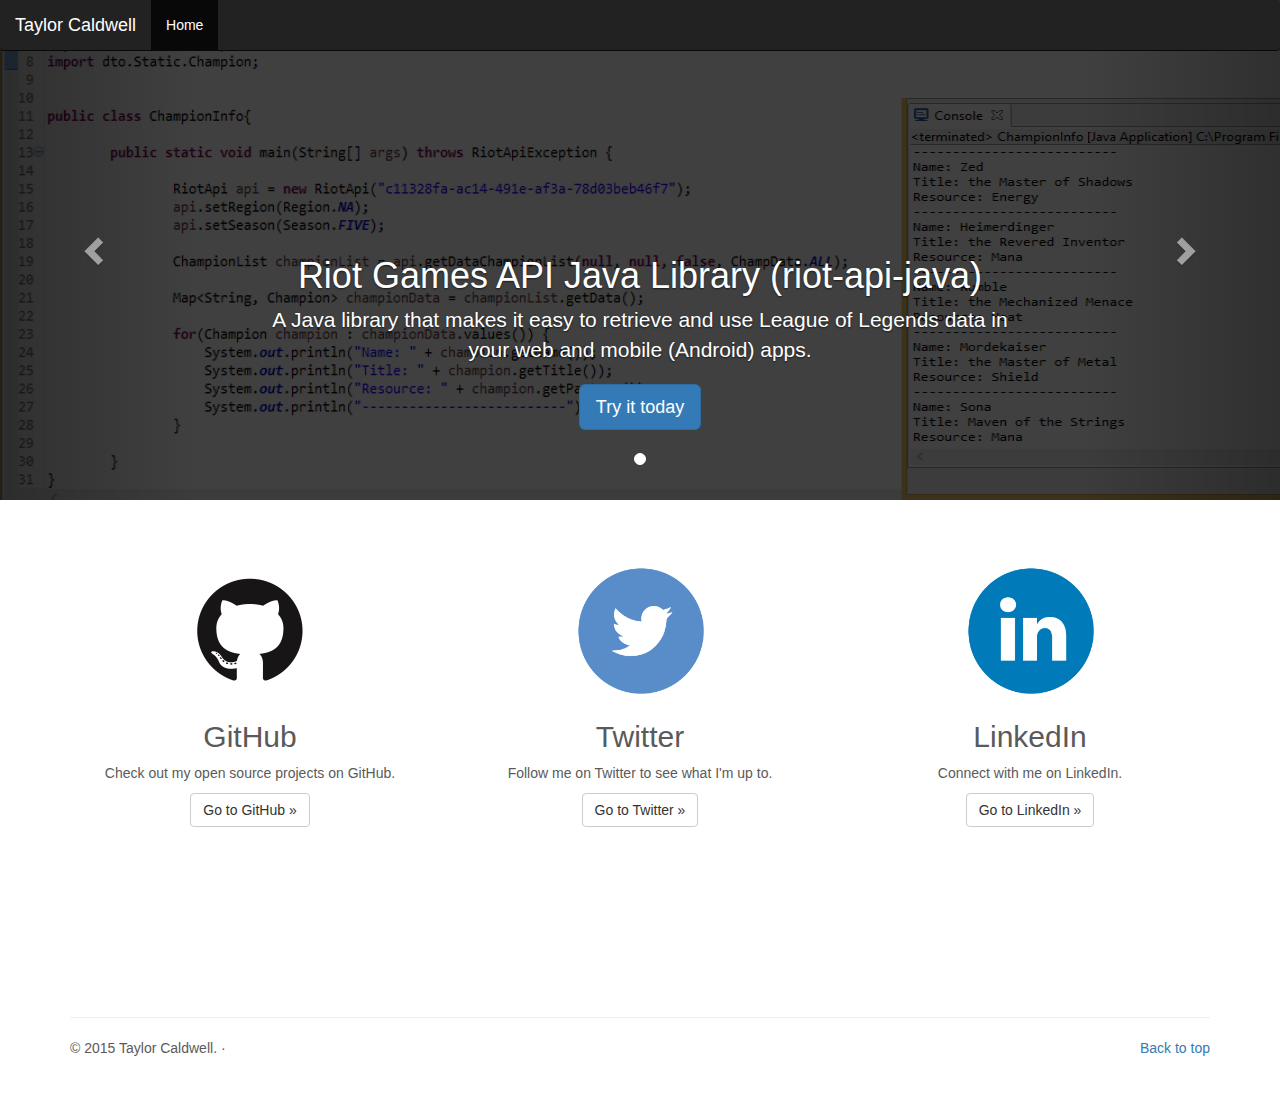
<file: old.html>
<!DOCTYPE html>
<html lang="en">
  <head>
    <meta charset="utf-8">
    <meta http-equiv="X-UA-Compatible" content="IE=edge">
    <meta name="viewport" content="width=device-width, initial-scale=1">
    <meta name="description" content="">
    <meta name="author" content="Taylor Caldwell">
    <link rel="icon" href="favicon.ico">

    <title>rithms.im</title>

    <!-- Bootstrap core CSS -->
    <link href="dist/css/bootstrap.min.css" rel="stylesheet">

    <!-- HTML5 shim and Respond.js for IE8 support of HTML5 elements and media queries -->
    <!--[if lt IE 9]>
      <script src="https://oss.maxcdn.com/html5shiv/3.7.2/html5shiv.min.js"></script>
      <script src="https://oss.maxcdn.com/respond/1.4.2/respond.min.js"></script>
    <![endif]-->

    <!-- Custom styles for this template -->
    <link href="carousel.css" rel="stylesheet">
  </head>
<!-- NAVBAR
================================================== -->
  <body>
    <div class="navbar-wrapper">
      <div class="container">

        <nav class="navbar navbar-inverse navbar-fixed-top">
          <div class="container">
            <div class="navbar-header">
              <button type="button" class="navbar-toggle collapsed" data-toggle="collapse" data-target="#navbar" aria-expanded="false" aria-controls="navbar">
                <span class="sr-only">Toggle navigation</span>
                <span class="icon-bar"></span>
                <span class="icon-bar"></span>
                <span class="icon-bar"></span>
              </button>
              <a class="navbar-brand" href="#">Taylor Caldwell</a>
            </div>
            <div id="navbar" class="navbar-collapse collapse">
              <ul class="nav navbar-nav">
                <li class="active"><a href="#">Home</a></li>
              </ul>
            </div>
          </div>
        </nav>

      </div>
    </div>


    <!-- Carousel
    ================================================== -->
    <div id="myCarousel" class="carousel slide" data-ride="carousel">
      <!-- Indicators -->
      <ol class="carousel-indicators">
        <li data-target="#myCarousel" data-slide-to="0" class="active"></li>
      </ol>
      <div class="carousel-inner" role="listbox">
        <div class="item active">
          <img class= "img-responsive" src="images/riot-api-img.png" alt="riot-api-java Slide">
          <div class="container">
            <div class="carousel-caption">
              <h1>Riot Games API Java Library (riot-api-java)</h1>
              <p>A Java library that makes it easy to retrieve and use League of Legends data in your web and mobile (Android) apps.</p>
              <p><a class="btn btn-lg btn-primary" href="http://rithms.im/riot-api-java/" role="button">Try it today</a></p>
            </div>
          </div>
        </div>
      </div>
      <a class="left carousel-control" href="#myCarousel" role="button" data-slide="prev">
        <span class="glyphicon glyphicon-chevron-left" aria-hidden="true"></span>
        <span class="sr-only">Previous</span>
      </a>
      <a class="right carousel-control" href="#myCarousel" role="button" data-slide="next">
        <span class="glyphicon glyphicon-chevron-right" aria-hidden="true"></span>
        <span class="sr-only">Next</span>
      </a>
    </div><!-- /.carousel -->


    <!-- Social Media Container
    ================================================== -->

    <div class="container marketing">

      <!-- Three columns of text below the carousel -->
      <div class="row">
        <div class="col-lg-4">
          <img class="img-circle" src="images/github.png" alt="Generic placeholder image" style="width: 140px; height: 140px;">
          <h2>GitHub</h2>
          <p>Check out my open source projects on GitHub.</p>
          <p><a class="btn btn-default" href="https://github.com/rithms" role="button">Go to GitHub &raquo;</a></p>
        </div><!-- /.col-lg-4 -->
        <div class="col-lg-4">
          <img class="img-circle" src="images/twitter.png" alt="Generic placeholder image" style="width: 140px; height: 140px;">
          <h2>Twitter</h2>
          <p>Follow me on Twitter to see what I'm up to.</p>
          <p><a class="btn btn-default" href="https://twitter.com/itsrithms" role="button">Go to Twitter &raquo;</a></p>
        </div><!-- /.col-lg-4 -->
        <div class="col-lg-4">
          <img class="img-circle" src="images/linkedin.png" alt="Generic placeholder image" style="width: 140px; height: 140px;">
          <h2>LinkedIn</h2>
          <p>Connect with me on LinkedIn.</p>
          <p><a class="btn btn-default" href="https://www.linkedin.com/in/taycaldwell" role="button">Go to LinkedIn &raquo;</a></p>
        </div><!-- /.col-lg-4 -->
      </div><!-- /.row -->
      <br>
      <br>
      <br>
      <br>
      <br>
      <br>
      <br>
      <hr>
      <!-- FOOTER -->
      <footer>
        <p class="pull-right"><a href="#">Back to top</a></p>
        <p>&copy; 2015 Taylor Caldwell. &middot;</p>
      </footer>

    </div><!-- /.container -->


    <!-- Bootstrap core JavaScript
    ================================================== -->
    <!-- Placed at the end of the document so the pages load faster -->
    <script src="https://ajax.googleapis.com/ajax/libs/jquery/1.11.2/jquery.min.js"></script>
    <script src="/dist/js/bootstrap.min.js"></script>
  </body>
</html>
</file>
<file: carousel.css>
/* GLOBAL STYLES
-------------------------------------------------- */
/* Padding below the footer and lighter body text */

body {
  padding-bottom: 40px;
  color: #5a5a5a;
}


/* CUSTOMIZE THE NAVBAR
-------------------------------------------------- */

/* Special class on .container surrounding .navbar, used for positioning it into place. */
.navbar-wrapper {
  position: absolute;
  top: 0;
  right: 0;
  left: 0;
  z-index: 20;
}

/* Flip around the padding for proper display in narrow viewports */
.navbar-wrapper > .container {
  padding-right: 0;
  padding-left: 0;
}
.navbar-wrapper .navbar {
  padding-right: 15px;
  padding-left: 15px;
}
.navbar-wrapper .navbar .container {
  width: auto;
}


/* CUSTOMIZE THE CAROUSEL
-------------------------------------------------- */

/* Carousel base class */
.carousel {
  height: 500px;
  margin-bottom: 60px;
}
/* Since positioning the image, we need to help out the caption */
.carousel-caption {
  z-index: 10;
}

/* Declare heights because of positioning of img element */
.carousel .item {
  height: 500px;
  background-color: #777;
}
.carousel-inner > .item > img {
  position: absolute;
  top: 0;
  left: 0;
  min-width: 100%;
  height: 500px;
}

/* MARKETING CONTENT
-------------------------------------------------- */

/* Center align the text within the three columns below the carousel */
.marketing .col-lg-4 {
  margin-bottom: 20px;
  text-align: center;
}
.marketing h2 {
  font-weight: normal;
}

.marketing .col-lg-4 p {
  margin-right: 10px;
  margin-left: 10px;
}


/* Featurettes
------------------------- */

.featurette-divider {
  margin: 80px 0; /* Space out the Bootstrap <hr> more */
}

/* Thin out the marketing headings */
.featurette-heading {
  font-weight: 300;
  line-height: 1;
  letter-spacing: -1px;
}

/* RITHMS
-----------------------*/
.title-section {
  text-align: center;
  font-size: 50px;
}

/* RESPONSIVE CSS
-------------------------------------------------- */

@media (min-width: 768px) {
  /* Navbar positioning foo */
  .navbar-wrapper {
    margin-top: 20px;
  }
  .navbar-wrapper .container {
    padding-right: 15px;
    padding-left: 15px;
  }
  .navbar-wrapper .navbar {
    padding-right: 0;
    padding-left: 0;
  }

  /* The navbar becomes detached from the top, so we round the corners */
  .navbar-wrapper .navbar {
    border-radius: 4px;
  }

  /* Bump up size of carousel content */
  .carousel-caption p {
    margin-bottom: 20px;
    font-size: 21px;
    line-height: 1.4;
  }

  .featurette-heading {
    font-size: 50px;
  }
}

@media (min-width: 992px) {
  .featurette-heading {
    margin-top: 120px;
  }
}
</file>
